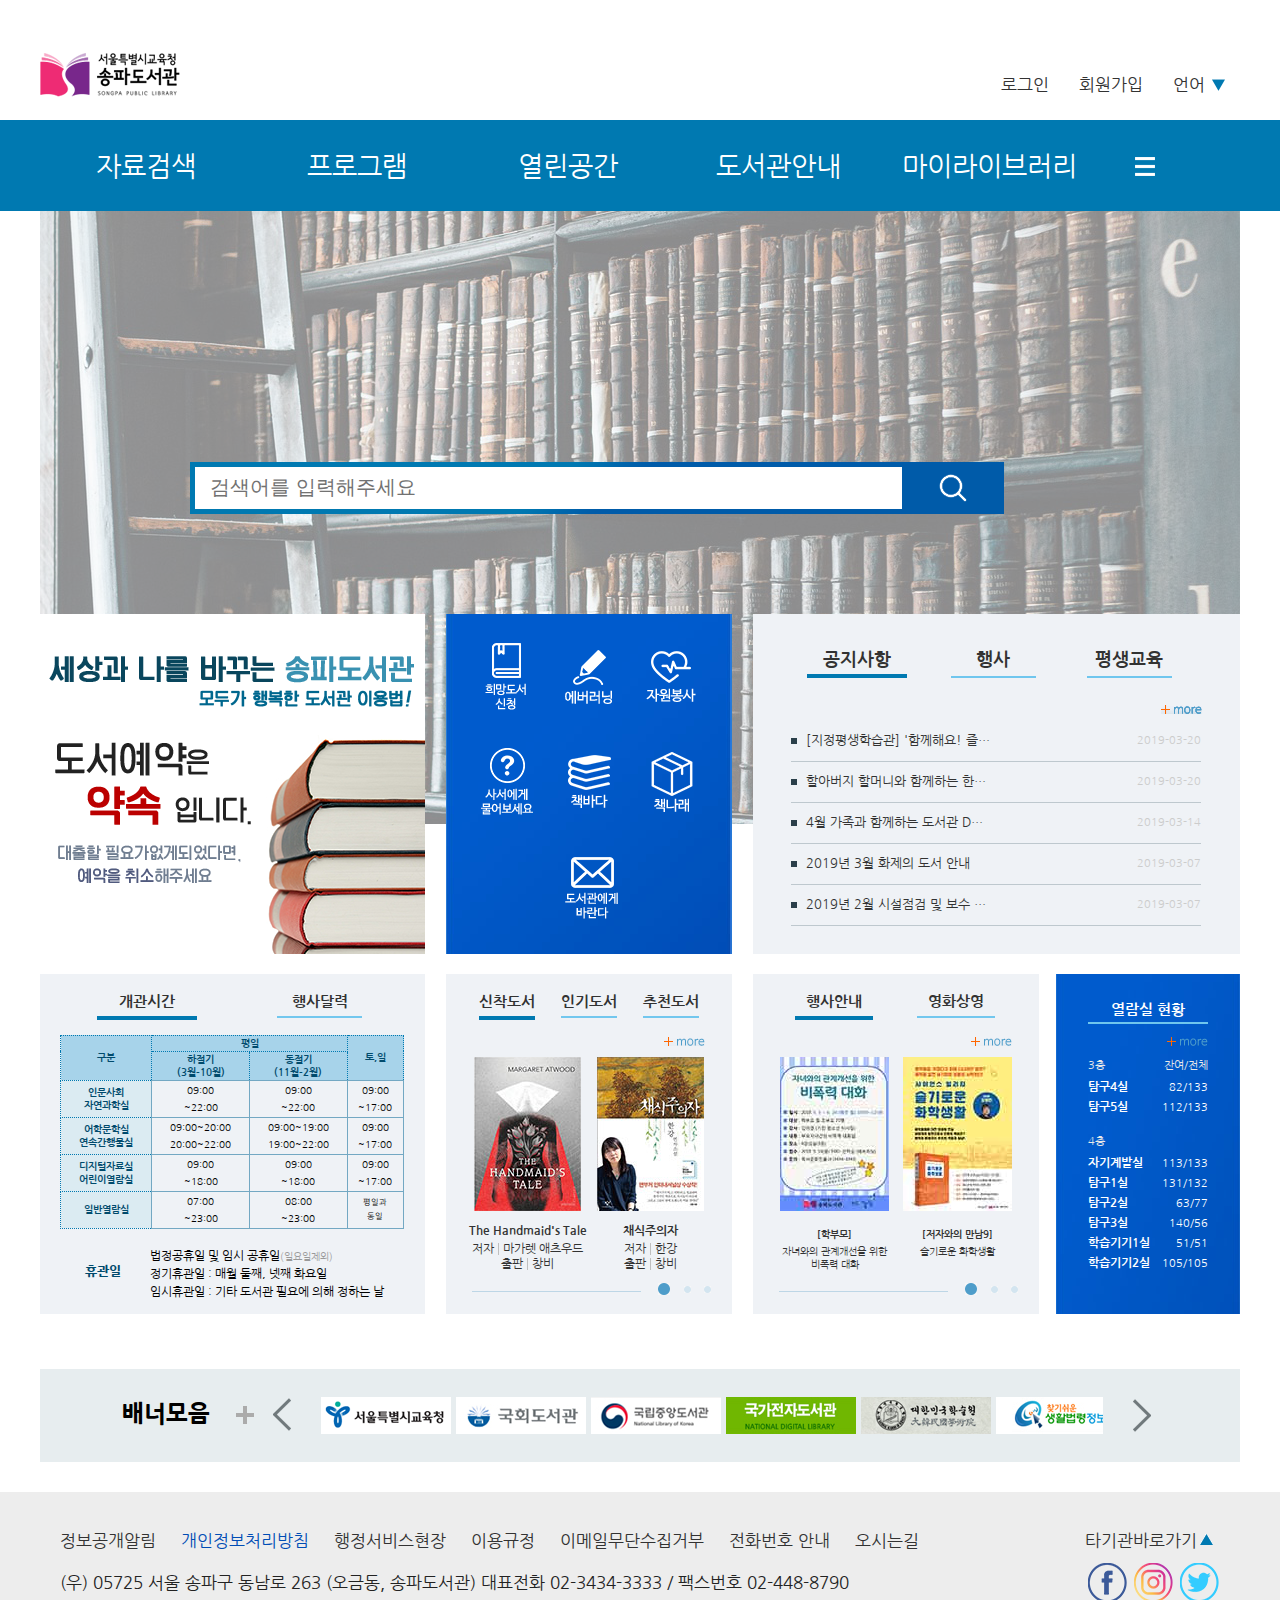
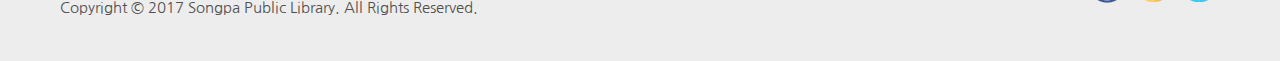
<file: index.html>
<!DOCTYPE html PUBLIC "-//W3C//DTD XHTML 1.0 Transitional//EN" "http://www.w3.org/TR/xhtml1/DTD/xhtml1-transitional.dtd">
<html lang="ko" xml:lang="ko" xmlns="http://www.w3.org/1999/xhtml">

<head>
	<meta http-equiv="Content-Type" content="text/html; charset=utf-8" />
	<meta http-equiv="X-UA-Compatible" content="IE=edge" />
	<title>서울특별시교육청 송파도서관</title>
	<meta name="robots" content="noindex, nofollow" />
	<meta name="keywords" content="" />
	<meta name="description" content="" />
	<meta name="author" content="" />

	<script src="js/jquery-1.11.3.min.js" type="text/javascript"></script>
	<script src="js/javascrip.js" type="text/javascript"></script>

	<link rel="stylesheet" type="text/css" href="style/main.css" />
	<script type="text/javascript">
		$(document).ready(function() {
			$("#ieclose").click(function() {
				$('.ie-up').css('display', 'none');
			});

		})
	</script>
	<script type="text/javascript" src="js/function.js"></script>
</head>

<body>
	<div id="skipMenu">
		<a href="#gnb">주메뉴 바로가기</a>
		<a href="#wrapper">본문 바로가기</a>
	</div>


	<noscript>스크립트가 작동하지 않으면 메뉴가 정상적으로 보이지 않습니다.</noscript>
	<!--[if lte IE 7]>
	<div class="ie-up" style="background:#fff; padding:30px 0px; color:#666; position:fixed; top:0; left:0px; z-index:999999; border-bottom:solid 4px #333; width:100%;">

	<div style="background:url(/portal/open_content/images/2015new/common/icon_bg1.png) left 10px no-repeat; margin:0 auto; width:940px;padding-left:60px; position:relative;">
		<p style="float:left;text-align:left;font-size:17px; line-height:22px;">사용하고 계신 브라우저는 Internet Explore 7 이하입니다.<br />
		<strong style="color:#2b6ec1;">홈페이지는 Internet Explore 8 이상에서 최적화 되어 있습니다.</strong><br />
		 웹 브라우저를 <a href="http://windows.microsoft.com/ko-kr/internet-explorer/download-ie" style="font-size:17px; line-height:26px;">업그레이드</a> 해 보세요.</p>

		<ul style="overflow:hidden;float:left;">
			<li style="float:left;width:90px;text-align:center;">
				<a href="http://www.microsoft.com/korea/ie" style="color:#0e3f7d;"font-size:17px; line-height:16px;">
					<img src="headerimg/icon1.jpg" alt="ie브라우저 아이콘" /><br />
					<span style="font-size:12px; font-weight:bold;display:block; margin-top:3px;">익스플로러 <br /> 받으러 가기</span>
				</a>
			</li>
			<li style="float:left;width:85px;text-align:center; margin-left:3px;">
				<a href="http://www.mozilla.or.kr/ko/firefox/new/" style="color:#7d0e6c;"font-size:17px; line-height:16px;">
					<img src="headerimg/icon2.jpg" alt="파이어폭스 아이콘" /><br />
				 <span style="font-size:12px; font-weight:bold;display:block; margin-top:3px;"> 파이어폭스 <br /> 받으러 가기</span></a>
			</li>
			<li style="float:left;width:85px;text-align:center; margin-left:3px;">
				<a href="https://www.google.com/intl/ko/chrome/browser/" style=" color:#1a67be; font-size:17px; line-height:16px;">
					<img src="headerimg/icon3.jpg" alt="크롬 아이콘" /><br />
					<span style="font-size:12px; font-weight:bold;display:block; margin-top:3px;">크롬 <br /> 받으러 가기</span>
					</a>
			</li>
			<li style="float:left;width:85px;text-align:center; margin-left:3px;">
				<a href="http://www.opera.com/ko/computer/windows" style=" color:#f21817; font-size:17px; line-height:16px;">
					<img src="headerimg/icon4.jpg" alt="오페라 아이콘" /><br />
					<span style="font-size:12px; font-weight:bold;display:block; margin-top:3px;">오페라 <br /> 받으러 가기</span>
					</a>
			</li>
		</ul>
		<a href="#" id="ieclose" style="position:absolute; top:10px; left:960px;">
			<img src="headerimg/close.png" alt="닫기" />
		</a>
		</div>
	</div>
<![endif]-->

	<div id="wrapper">

		<div class="header">
			<div class="logopart">
				<h1><a href="index.html"><img src="headerimg/splib_logo.png" alt="서울특별시 교육청 송파도서관" /></a></h1>
				<ul class="uppermen">
					<li><a href="sub2.html">로그인</a></li>
					<li><a href="#">회원가입</a></li>
					<li class="lang" id="lang">
						<a href="#">언어
							<!--<img src="headerimg/downsee.gif" alt="언어 더보기"/>--></a>
						<ul class="otherlang" id="otherlang">
							<li><a href="#">영어</a></li>
							<li><a href="#">중국어</a></li>
							<li><a href="#">일본어</a></li>
						</ul>
					</li>
				</ul>
			</div>
			<div class="gnblong">
				<div class="gnb">
					<ul class="gnb_contents">
						<!--1차메뉴-->
						<li class="gnbdpth"><a href="#">자료검색</a>
							<div class="gnb1">
								<ul>
									<li><a href="#">자료검색</a></li>
									<li><a href="#">신착자료 검색</a></li>
									<li><a href="#">신착자료 목록</a></li>
									<li><a href="#">주제별 자료 검색</a></li>
									<li><a href="#">연속간행물 목록</a></li>
									<li><a href="#">연속간행물 목차 서비스</a></li>
									<li><a href="#">비도서 목록</a></li>
									<li><a href="#">희망도서 신청</a>
										<ul class="insidegnb">
											<li><a href="#">희망도서 신청안내</a></li>
											<li><a href="#">희망도서 신청</a></li>
										</ul>
									</li>
									<li><a href="#">대출 베스트</a></li>
									<li><a href="#">사서 추천도서</a></li>
									<li><a href="#">책나래 <span>(장애인택배대출)</span></a></li>
									<li><a href="#">이달의 정보</a></li>
								</ul>
							</div>
						</li>
						<li class="gnbdpth"><a href="#">프로그램</a>
							<div class="gnb2">
								<ul>
									<li><a href="#">도서관일정</a>
										<ul class="insidegnb">
											<li><a href="#">도서관 일정</a></li>
											<li><a href="#">도서관 주간</a></li>
											<li><a href="#">독서의 달</a></li>
										</ul>
									</li>
									<li><a href="#">도서관일정</a>
										<ul class="insidegnb">
											<li><a href="#">독서문화 프로그램</a></li>
											<li><a href="#">영화 상영</a></li>
										</ul>
									</li>
									<li><a href="#">평생교육 강좌</a></li>
									<li><a href="#">동아리</a>
										<ul class="insidegnb">
											<li><a href="#">학습동아리</a></li>
											<li><a href="#">독서동아리</a></li>
										</ul>
									</li>
									<li><a href="#">지역문화 정보</a></li>
									<li><a href="#">다솜 갤러리</a></li>
								</ul>
							</div>
						</li>
						<li class="gnbdpth"><a href="#">열린공간</a>
							<div class="gnb3">
								<ul>
									<li><a href="#">공지사항</a></li>
									<li><a href="#">자주하는 질문</a></li>
									<li><a href="#">온라인 참고봉사</a></li>
									<li><a href="sub1.html">도서관에 바란다</a></li>
									<li><a href="#">좌석예약</a>
										<ul class="insidegnb">
											<li><a href="#">디지털 자료실 좌석 예약</a></li>
											<li><a href="#">열람실 좌석 예약 현황</a></li>
										</ul>
									</li>
									<li><a href="#">봉사신청</a>
										<ul class="insidegnb">
											<li><a href="#">어린이실</a></li>
											<li><a href="#">어문학실</a></li>
										</ul>
									</li>
									<li><a href="#">견학신청</a>
										<ul class="insidegnb">
											<li><a href="#">청렴자료실</a></li>
										</ul>
									</li>
									<li><a href="#">청렴자료실</a></li>
								</ul>
							</div>
						</li>
						<li class="gnbdpth"><a href="#">도서관안내</a>
							<div class="gnb4">
								<ul class="gnb4_1">
									<li><a href="#">도서관 현황</a>
										<ul class="insidegnb">
											<li><a href="#">인사말</a></li>
											<li><a href="#">연혁</a></li>
											<li><a href="#">조직 및 담당업무</a></li>
											<li><a href="#">자료현황</a></li>
										</ul>
									</li>
									<li><a href="#">도서관 정책</a>
										<ul class="insidegnb">
											<li><a href="#">전국도서관 협력서비스</a></li>
											<li><a href="#">서울시 교육청 협력서비스</a></li>
											<li><a href="#">송파도서관 특화서비스</a></li>
											<li><a href="#">평생학습 협력기관</a></li>
										</ul>
									</li>
								</ul>
								<ul class="gnb4_2">
									<li><a href="#">이용안내</a>
										<ul class="insidegnb">
											<li><a href="#">이용시간 및 휴관일</a></li>
											<li><a href="#">회원가입 안내</a></li>
											<li><a href="#">시설이용 안내</a></li>
											<li><a href="#">자료이용 안내</a></li>
											<li><a href="#">이용 규정</a></li>
										</ul>
									</li>
									<li><a href="#">교육청 상징</a>
										<ul class="insidegnb">
											<li><a href="#">교육청대표 CI</a></li>
											<li><a href="#">교육청 도서관 LI</a></li>
										</ul>
									</li>
									<li><a href="#">오시는 길</a></li>
								</ul>
							</div>
						</li>
						<li class="gnbdpth"><a href="#">마이라이브러리</a>
							<div class="gnb5">
								<ul>
									<li><a href="#">대출 상세조회</a></li>
									<li><a href="#">대출 조회/연기</a></li>
									<li><a href="#">대출 예약조회</a></li>
								</ul>
							</div>
						</li>
						<li class="menumore"><a href="#"><img src="headerimg/brgr_bar.gif" alt="메뉴 더보기" /></a></li>
					</ul>
				</div>
				<!--gnb e-->
			</div>
		</div>
		<!---head End-->



		<div class="contentwrap">

			<!--검색창 뒷 배경-->
			<div class="searchWrap">
				<form method="post" action="#" name="search" id="searchbar">
					<fieldset>
						<legend>검색창</legend>
						<input type="text" name="searchbox" value="검색어를 입력해주세요" onclick="searchbar()" />
						<input type="image" src="bodyimg/searchbar_08.png" alt="검색실행" onclick="searchBtn()" />
					</fieldset>
				</form>
			</div>
			<!--검색창-->

			<!--        이벤트, 퀵메뉴, 공지사할 -->

			<div class="content">
				<!--전자책-->
				<div class="adWrap03">
					<ul>
						<li><a href="#"><img src="bodyimg/ad_01.png" alt="전자책 대출권수 확대이벤트 실시! 자세한 내용 보러가기" /></a></li>
						<li><a href="#"><img src="bodyimg/ad_02.png" alt="전자책 대출권수 확대이벤트 실시! 자세한 내용 보러가기" /></a></li>
						<li><a href="#"><img src="bodyimg/ad_03.png" alt="전자책 대출권수 확대이벤트 실시! 자세한 내용 보러가기" /></a></li>
					</ul>
				</div>



				<!--퀵메뉴-->

				<div class="quickMenu">
					<ul>
						<li class="quick1"><a href="#">희망도서신청</a></li>
						<li class="quick2"><a href="#">에버러닝</a></li>
						<li class="quick3"><a href="#">자원봉사</a></li>
						<li class="quick4"><a href="#">사서에게 물어보세요</a></li>
						<li class="quick5"><a href="#">책바다</a></li>
						<li class="quick6"><a href="#">책나래</a></li>
						<li class="askLibr"><a href="sub1.html">도서관에게 바란다</a></li>
					</ul>
				</div>


				<!-- 공지사항-->

				<ul class="noticeWrap">
					<li>
						<h3 class="notice on"><a href="#">공지사항</a></h3>
						<ul class="inside noticeon">
							<li><a href="#">[지정평생학습관]
									'함께해요! 즐거운책읽기' 운영 안내</a> <span>2019-03-20</span></li>
							<li><a href="#">할아버지 할머니와
									함께하는 한자공예 안내</a> <span>2019-03-20</span></li>
							<li><a href="#">4월 가족과 함께하는
									도서관 DAY 안내</a> <span>2019-03-14</span></li>
							<li><a href="#">2019년 3월 화제의 도서 안내</a> <span>2019-03-07</span></li>
							<li><a href="#">2019년 2월 시설점검 및 보수 현황</a> <span>2019-03-07</span></li>
						</ul>
						<p><a href="#"><img src="bodyimg/more.png" alt="공지사항 더보기" /></a></p>
					</li>
					<li>
						<h3 class="ntEvent"><a href="#">행사</a></h3>
						<ul class="inside">
							<li><a href="#">하브루타 독서법(심화과정)</a> <span>2019-04-08</span></li>
							<li><a href="#">[목요인문학3]
									'현대 아랍문화 알아보기'</a> <span>2019-04-05</span></li>
							<li><a href="#">[저자와의 만남7]
									'더불어 사는 세상을 위하여'</a> <span>2019-03-27</span></li>
							<li><a href="#">[특강]'이야기 톡! 그림책 톡!' </a> <span>2019-03-27</span></li>
							<li><a href="#">4월 가족과 함께하는 도서관</a> <span>2019-03-07</span></li>
						</ul>
						<p><a href="#"><img src="bodyimg/more.png" alt="행사 더보기" /></a></p>
					</li>
					<li>
						<h3 class="ntEverlrn"><a href="#">평생교육</a></h3>
						<ul class="inside">
							<li><a href="#">(영어동화와 함께) EQ 쑥쑥 그림책 놀이터</a> <span>2019-04-08</span></li>
							<li><a href="#">말랑말랑 한국사</a> <span>2019-04-08</span></li>
							<li><a href="#">사이언스 팝업교실</a> <span>2019-04-08</span></li>
							<li><a href="#">생각이 쑥쑥 어린이 독서논술</a> <span>2019-04-08</span></li>
							<li><a href="#">신문과수다떨기(초등4-6)</a> <span>2019-08-08</span></li>
						</ul>
						<p><a href="#"><img src="bodyimg/more.png" alt="평생교육 더보기" /></a></p>
					</li>
				</ul>
			</div>


			<!--     개관시간,신작도서,행사안내,열람실 현황 -->
			<div class="contents_2">
				<div class="callenderWrap">
					<ul class="calul">
						<li class="opentime">
							<h3 class="on"><a href="#">개관시간</a></h3>
							<div class="cal01 calon">

								<table summary="이용시간안내" class="opentimetable">
									<caption>이용시간 표</caption>
									<colgroup>
										<col width="60px" />
										<col width="50px" />
										<col width="50px" />
										<col width="10px" />
									</colgroup>
									<thead>
										<tr>
											<th rowspan="2" scope="col">구분</th>
											<th colspan="2" scope="col">평일</th>
											<th rowspan="2" scope="col">토,일</th>
										</tr>
										<tr>

											<th scope="col">하절기<br />(3월-10월)</th>
											<th scope="col">동절기<br />(11월-2월)</th>

										</tr>
									</thead>
									<tbody>
										<tr>
											<th class="subtitle">인문사회<br />자연과학실</th>
											<td>09:00<br />~22:00</td>
											<td>09:00<br />~22:00</td>
											<td>09:00<br />~17:00</td>
										</tr>
										<tr>
											<th class="subtitle">어학문학실<br />연속간행물실</th>
											<td>09:00~20:00<br />20:00~22:00</td>
											<td>09:00~19:00<br />19:00~22:00</td>
											<td>09:00<br />~17:00</td>
										</tr>
										<tr>
											<th class="subtitle">디지털자료실<br />어린이열람실</th>
											<td>09:00<br />~18:00</td>
											<td>09:00<br />~18:00</td>
											<td>09:00<br />~17:00</td>
										</tr>
										<tr>
											<th class="subtitle">일반열람실</th>
											<td>07:00<br />~23:00</td>
											<td>08:00<br />~23:00</td>
											<td><span class="samedate">평일과<br />동일</span></td>
										</tr>
									</tbody>
								</table>

								<dl class="timedetail">
									<dt class="restday">휴관일</dt>
									<dd>법정공휴일 및 임시 공휴일<span>(일요일제외)</span></dd>
									<dd>정기휴관일 : 매월 둘째, 넷째 화요일 </dd>
									<dd>임시휴관일 : 기타 도서관 필요에 의해 정하는 날 </dd>
								</dl>

							</div>
						</li>

						<li class="calendar">
							<h3><a href="#">행사달력</a></h3>
							<div class="cal02">

								<div class="month">
									<ul>
										<li><a href="#"><img src="bodyimg/cal_prv_nxt_btn_08.png" alt="" /></a></li>
										<li class="cal_month">2019년 <strong class="march">3월</strong></li>
										<li><a href="#"><img src="bodyimg/cal_nxt_prv_btn_10.png" alt="" /></a></li>
									</ul>
								</div>

								<table summary="행사달력">
									<caption>행사달력</caption>
									<colgroup>
										<col width="14%" />
										<col width="14%" />
										<col width="14%" />
										<col width="14%" />
										<col width="14%" />
										<col width="14%" />
										<col width="14%" />
									</colgroup>
									<thead>
										<tr>
											<th scope="col"><span class="sun">일</span></th>
											<th scope="col">월</th>
											<th scope="col">화</th>
											<th scope="col">수</th>
											<th scope="col">목</th>
											<th scope="col">금</th>
											<th scope="col"><span class="sat">토</span></th>
										</tr>
									</thead>
									<tbody>
										<tr>
											<td><span class="not">24</span></td>
											<td><span class="not">25</span></td>
											<td><span class="not">26</span></td>
											<td><span class="not">27</span></td>
											<td><span class="not">28</span></td>
											<td>1</td>
											<td>2</td>
										</tr>
										<tr>
											<td>3</td>
											<td>4</td>
											<td>5</td>
											<td>6</td>
											<td>7</td>
											<td>8</td>
											<td>9</td>
										</tr>
										<tr>
											<td>10</td>
											<td>11</td>
											<td>12</td>
											<td>13</td>
											<td>14</td>
											<td>15</td>
											<td>16</td>
										</tr>
										<tr>
											<td>17</td>
											<td>18</td>
											<td>19</td>
											<td>20</td>
											<td>21</td>
											<td>22</td>
											<td>23</td>
										</tr>
										<tr>
											<td>24</td>
											<td>25</td>
											<td>26</td>
											<td>27</td>
											<td>28</td>
											<td>29</td>
											<td>30</td>
										</tr>
										<tr>
											<td>31</td>
											<td><span class="not">1</span></td>
											<td><span class="not">2</span></td>
											<td><span class="not">3</span></td>
											<td><span class="not">4</span></td>
											<td><span class="not">5</span></td>
											<td><span class="not">6</span></td>
										</tr>
									</tbody>
								</table>

								<ul class="calanni">
									<li class="today">오늘</li>
									<li class="restdate">휴관일</li>
									<li class="annidate">행사일 </li>
								</ul>
							</div>
						</li>
						<!--행사달력-->
					</ul>
				</div>




				<div class="newbkWrap">
					<ul class="newbkWrapin">
						<li class="perpg">
							<h3 class="headline on"><a href="#">신착도서</a></h3>

							<div class="bkpagewrap pgshow">
								<div class="bkpagewrap2">
									<ul class="bkpage">
										<!--도서 한페이지-->
										<li><a href="#">
												<img src="bodyimg/newbook_01.jpg" alt="The Handmaid's Tale" />
												<strong>The Handmaid's Tale </strong>
												<span><span class="bgline">저자</span>마가렛 애츠우드</span><br />
												<span><span class="bgline">출판</span>창비</span>
											</a></li>
										<li><a href="#">
												<img src="bodyimg/newbook_02.jpg" alt="채식주의자" />
												<strong>채식주의자 </strong>
												<span><span class="bgline">저자</span>한강</span><br />
												<span><span class="bgline">출판</span>창비</span>
											</a></li>
										<li><a href="#">
												<img src="bodyimg/newbook_03.jpg" alt="어른이 된 영재들" />
												<strong>어른이 된 영재들</strong>
												<span><span class="bgline">저자</span>잔 시오파생</span><br />
												<span><span class="bgline">출판</span>와이겔리</span>
											</a></li>
										<li><a href="#">
												<img src="bodyimg/newbook_05.jpg" alt="황현산의 사소한 부탁" />
												<strong>황현산의 사소한 부탁</strong>
												<span><span class="bgline">저자</span>황현산</span><br />
												<span><span class="bgline">출판</span>난다</span>
											</a></li>
										<li><a href="#">
												<img src="bodyimg/newbook_06.jpg" alt="언어의 온도" />
												<strong>언어의 온도</strong>
												<span><span class="bgline">저자</span>이기주</span><br />
												<span><span class="bgline">출판</span>말글터</span>
											</a></li>
										<li><a href="#">
												<img src="bodyimg/newbook_07.jpg" alt="나미야 잡화점의 기적" />
												<strong>나미야 잡화점의 기적 </strong>
												<span><span class="bgline">저자</span>히가시노 게이고</span><br />
												<span><span class="bgline">출판</span>현대문학</span>
											</a></li>
									</ul>
								</div>
								<!--도서 한페이지끝-->
								<p class="moreinfo"><a href="#"><img src="bodyimg/more.png" alt="신착도서 더보기" /></a></p>
								<!--더보기버튼-->
								<span class="line"></span>
								<div class="txtbtn">
									<ul>
										<li class="presson"><a href="#"><span>1</span></a></li>
										<li class="press"><a href="#"><span>2</span></a></li>
										<li class="press"><a href="#"><span>3</span></a></li>
									</ul>
								</div>
							</div>
						</li>

						<li class="perpg">
							<h3 class="headline"><a href="#">인기도서</a></h3>

							<div class="bkpagewrap">
								<div class="bkpagewrap2">
									<ul class="bkpage">
										<!--도서 한페이지-->
										<li><a href="#">
												<img src="bodyimg/newbook_08.jpg" alt="인생우화" />
												<strong>인생우화 </strong>
												<span><span class="bgline">저자</span>류시화</span><br />
												<span><span class="bgline">출판</span>연금술사</span>
											</a></li>
										<li><a href="#">
												<img src="bodyimg/newbook_09.jpg" alt="좀도둑가족" />
												<strong>좀도둑가족 </strong>
												<span><span class="bgline">저자</span>고레에다히로카즈</span><br />
												<span><span class="bgline">출판</span>비채</span>
											</a></li>
										<li><a href="#">
												<img src="bodyimg/newbook_10.jpg" alt="언젠가, 아마도" />
												<strong>언젠가, 아마도 </strong>
												<span><span class="bgline">저자</span>김연수 </span><br />
												<span><span class="bgline">출판</span>컬처그라퍼</span>
											</a></li>
										<li><a href="#">
												<img src="bodyimg/newbook_11.jpg" alt="총, 균, 쇠" />
												<strong>총, 균, 쇠 </strong>
												<span><span class="bgline">저자</span>재레드 다이아몬드</span><br />
												<span><span class="bgline">출판</span>문학사상 </span>
											</a></li>
										<li><a href="#">
												<img src="bodyimg/newbook_12.jpg" alt="소년이로 " />
												<strong>소년이로 </strong>
												<span><span class="bgline">저자</span>편혜영</span><br />
												<span><span class="bgline">출판</span>문학과지성사</span>
											</a></li>
										<li><a href="#">
												<img src="bodyimg/newbook_13.jpg" alt="남방큰돌고래 " />
												<strong>남방큰돌고래 </strong>
												<span><span class="bgline">저자</span>안도현 </span><br />
												<span><span class="bgline">출판</span>휴먼앤북스</span>
											</a></li>
									</ul>
								</div>
								<!--도서 한페이지끝-->
								<p class="moreinfo"><a href="#"><img src="bodyimg/more.png" alt="인기도서 더보기" /></a></p>
								<!--더보기버튼-->
								<span class="line"></span>
								<div class="txtbtn">
									<ul>
										<li class="presson"><a href="#">1</a></li>
										<li class="press"><a href="#">2</a></li>
										<li class="press"><a href="#">3</a></li>
									</ul>
								</div>
							</div>
						</li>

						<li class="perpg">
							<h3 class="headline"><a href="#">추천도서</a></h3>

							<div class="bkpagewrap">
								<div class="bkpagewrap2">
									<ul class="bkpage">
										<!--도서 한페이지-->
										<li><a href="#">
												<img src="bodyimg/newbook_14.jpg" alt="오래전 멀리 사라져버린 " />
												<strong>오래전 멀리 사라져버린 </strong>
												<span><span class="bgline">저자</span>루 버니</span><br />
												<span><span class="bgline">출판</span>네버모어</span>
											</a></li>
										<li><a href="#">
												<img src="bodyimg/newbook_20.jpg" alt="이 잔을 들겠느냐" />
												<strong>이 잔을 들겠느냐 </strong>
												<span><span class="bgline">저자</span>헨리 나우웬</span><br />
												<span><span class="bgline">출판</span>바오로딸</span>
											</a></li>
										<li><a href="#">
												<img src="bodyimg/newbook_16.jpg" alt="오디세이 세미나" />
												<strong>오디세이 세미나 </strong>
												<span><span class="bgline">저자</span>대니얼 멘델슨</span><br />
												<span><span class="bgline">출판</span>바다출판사</span>
											</a></li>
										<li><a href="#">
												<img src="bodyimg/newbook_17.jpg" alt="어느 날 내가 죽었습니다" />
												<strong>어느 날 내가 죽었습니다</strong>
												<span><span class="bgline">저자</span>이경혜</span><br />
												<span><span class="bgline">출판</span>바람의아이들</span>
											</a></li>
										<li><a href="#">
												<img src="bodyimg/newbook_18.jpg" alt="사랑에 빠질 때 나누는 말들" />
												<strong>사랑에 빠질 때 나누는 말들</strong>
												<span><span class="bgline">저자</span>탁경은</span><br />
												<span><span class="bgline">출판</span>사계절</span>
											</a></li>
										<li><a href="#">
												<img src="bodyimg/newbook_19.jpg" alt="나는 해외 투자로 글로벌 부동산 부자가 되었다" />
												<strong>나는 해외 투자로 글로벌 부동산 부자가 되었다 </strong>
												<span><span class="bgline">저자</span>방미 </span><br />
												<span><span class="bgline">출판</span>중앙북스</span>
											</a></li>
									</ul>
								</div>
								<!--도서 한페이지끝-->
								<p class="moreinfo"><a href="#"><img src="bodyimg/more.png" alt="추천도서 더보기" /></a></p>
								<!--더보기버튼-->
								<span class="line"></span>
								<div class="txtbtn">
									<ul>
										<li class="presson"><a href="#">1</a></li>
										<li class="press"><a href="#">2</a></li>
										<li class="press"><a href="#">3</a></li>
									</ul>
								</div>
							</div>

						</li>
					</ul>

				</div>

				<div class="EventWrap">
					<ul class="evntWrapin">
						<li class="perpage2">
							<h3 class="on"><a href="#">행사안내</a></h3>
							<div class="evntpgbox eventon">
								<div class="evntpgbox2">
									<ul class="Eventpor">
										<!--행사 한페이지-->
										<li><a href="#">
												<img src="bodyimg/eventCover_01.jpg" alt="자녀와의 관계개선을 위한 비폭력 대화" />
												<strong>[학부모]</strong>
												<span class="byInfo01">자녀와의 관계개선을 위한<br />비폭력 대화</span>
											</a></li>
										<li><a href="#">
												<img src="bodyimg/eventCover_02.jpg" alt="슬기로운 화학생활" />
												<strong>[저자와의 만남9]</strong>
												<span class="byInfo01">슬기로운 화학생활</span>
											</a></li>
										<li><a href="#">
												<img src="bodyimg/eventCover_03.jpg" alt="5월 북스타트 책날개(초등신입생) 운영 안내" />
												<strong>5월 북스타트</strong>
												<span class="byInfo01">책날개(초등신입생)<br /> 운영 안내</span>
											</a></li>
										<li><a href="#">
												<img src="bodyimg/eventCover_04.jpg" alt="도란도란 이야기나라" />
												<strong>[어린이실]</strong>
												<span class="byInfo01">도란도란 이야기나라</span>
											</a></li>
										<li><a href="#">
												<img src="bodyimg/eventCover_06.jpg" alt="소프트웨어에 물들다 " />
												<strong>[초청강의]</strong>
												<span class="byInfo01">소프트웨어에 물들다 </span>
											</a></li>
										<li><a href="#">
												<img src="bodyimg/eventCover_07.jpg" alt="고전의 뜰을 거닐다:국가와 유토피아" />
												<strong>[도서과대학]</strong>
												<span class="byInfo01">고전의 뜰을 거닐다:<br />국가와 유토피아</span>
											</a></li>
									</ul>
								</div>

								<p class="moreinfo2"><a href="#"><img src="bodyimg/more.png" alt="행사안내 더보기" /></a></p>
								<!--더보기버튼-->

								<span class="line"></span>
								<div class="evtbtn">
									<ul>
										<li class="presson"><a href="#">1</a></li>
										<li class="press"><a href="#">2</a></li>
										<li class="press"><a href="#">3</a></li>
									</ul>
								</div>
							</div>
							<!--행사 한페이지 끝-->
						</li>


						<li class="perpage2">
							<h3><a href="#">영화상영</a></h3>
							<div class="evntpgbox">
								<div class="evntpgbox2">
									<ul class="Eventpor">
										<!--행사 한페이지-->
										<li><a href="#">
												<img src="bodyimg/eventCover_08.jpg" alt="인권이 꽃피는 행복한 시민사회 만들기" />
												<strong>[초청강의]</strong>
												<span class="byInfo01">인권이 꽃피는 행복한 시민사회 만들기</span>
											</a></li>
										<li><a href="#">
												<img src="bodyimg/eventCover_09.jpg" alt="기억되는 역사, 기억해야 하는 역사" />
												<strong>[도서관대학]</strong>
												<span class="byInfo01">초기억되는 역사, 기억해야 하는 역사</span>
											</a></li>
										<li><a href="#">
												<img src="bodyimg/eventCover_10.jpg" alt="수학으로 내마음 이해하기" />
												<strong>[길 위의 인문학]</strong>
												<span class="byInfo01">우리는 왜 불안한가? </span>
											</a></li>
										<li><a href="#">
												<img src="bodyimg/eventCover_11.jpg" alt="지구의 고단한 경제생활, 그 뿌리를 파헤치다" />
												<strong>[저자와의 만남5]</strong>
												<span class="byInfo01">지구의 고단한 경제생활,<br />그 뿌리를 파헤치다 </span>
											</a></li>
										<li><a href="#">
												<img src="bodyimg/eventCover_12.jpg" alt="현대아랍문화 알아보기" />
												<strong>[목요인문학3]</strong>
												<span class="byInfo01">현대아랍문화 알아보기</span>
											</a></li>
										<li><a href="#">
												<img src="bodyimg/eventCover_13.jpg" alt="더불어사는세상을 위하여" />
												<strong>[저자와의 만남7]</strong>
												<span class="byInfo01">더불어사는세상을 위하여</span>
											</a></li>
									</ul>
									<!--행사 한페이지 끝-->
								</div>
								<p class="moreinfo2"><a href="#"><img src="bodyimg/more.png" alt="영화상영 더보기" /></a></p>
								<!--더보기버튼-->

								<span class="line"></span>
								<div class="evtbtn">
									<ul>
										<li class="presson"><a href="#">1</a></li>
										<li class="press"><a href="#">2</a></li>
										<li class="press"><a href="#">3</a></li>
									</ul>
								</div>
							</div>

						</li>

					</ul>

				</div>



				<div class="placeWrap">
					<div class="placeWrapWrap">
						<h3>열람실 현황</h3>
						<dl>
							<dt>3층<span class="rest_all">잔여/전체</span></dt>
							<dd> <strong>탐구4실</strong><span class="restNum">82/133</span> </dd>
							<dd> <strong>탐구5실</strong><span class="restNum">112/133</span> </dd>
						</dl>
						<dl class="floor_4">
							<dt>4층</dt>
							<dd> <strong>자기계발실</strong><span class="restNum">113/133</span> </dd>
							<dd> <strong>탐구1실</strong><span class="restNum">131/132</span> </dd>
							<dd> <strong>탐구2실</strong><span class="restNum">63/77</span> </dd>
							<dd> <strong>탐구3실</strong><span class="restNum">140/56</span> </dd>
							<dd> <strong>학습기기1실</strong><span class="restNum">51/51</span> </dd>
							<dd> <strong>학습기기2실</strong><span class="restNum">105/105</span> </dd>
						</dl>

						<p class="moreInfo"><a href="#"><img src="bodyimg/more.png" alt="열람실 정보 더보기" /></a></p>
					</div>
				</div>
			</div>

			<!--   배너     -->

			<div class="bannerWrap">
				<div class="bannertotal">
					<p class="banner_gthr">배너모음</p>
					<a href="#" class="morebanner"><img src="footerimg/banner_more.png" alt="배너 정보 더보기" /></a>

					<a href="#" class="lftbanner"><img src="footerimg/banner_lft.png" alt="배너 왼쪽보기" /></a>

					<div class="bannerbox">
						<ul class="otherban">
							<li><a href="#"><img src="footerimg/banner_01.png" alt=" 서울특별시 교육청" /></a></li>
							<li><a href="#"><img src="footerimg/banner_02.png" alt="국회도서관" /></a></li>
							<li><a href="#"><img src="footerimg/banner_03.png" alt="국립중앙도서관" /></a></li>
							<li><a href="#"><img src="footerimg/banner_04.png" alt="국가전자도서관" /></a></li>
							<li><a href="#"><img src="footerimg/banner_5.png" alt="대한민국학술원" /></a></li>
							<li><a href="#"><img src="footerimg/banner_08.png" alt="찾기쉬운 생활법령정보" /></a></li>
							<li><a href="#"><img src="footerimg/banner_11.png" alt="ONE-STOP 사설지원시스템" /></a></li>
							<li><a href="#"><img src="footerimg/banner_13.png" alt="사진공모전" /></a></li>
							<li><a href="#"><img src="footerimg/banner_16.png" alt="소극행정신고센터" /></a></li>
							<li><a href="#"><img src="footerimg/banner_18.png" alt="공익신고" /></a></li>
							<li><a href="#"><img src="footerimg/banner_19.png" alt="사서에게 물어보세요" /></a></li>
							<li><a href="#"><img src="footerimg/banner_20.png" alt="국민원익위원회" /></a></li>
							<li><a href="#"><img src="footerimg/banner_21.png" alt="안전신문고" /></a></li>
							<li><a href="#"><img src="footerimg/banner_22.png" alt="교육정책네트워크 정보센터" /></a></li>
							<li><a href="#"><img src="footerimg/banner_23.png" alt="책나래" /></a></li>
							<li><a href="#"><img src="footerimg/banner_24.png" alt="국방헬프콜 1303" /></a></li>
							<li><a href="#"><img src="footerimg/banner_25.png" alt="책바다" /></a></li>
						</ul>
					</div>
					<a href="#" class="rghtbanner"><img src="footerimg/banner_rght.png" alt="배너 오른쪽보기" /></a>

				</div>

			</div>
			<!--배너모음-->


		</div>


		<div id="footlong">
			<div class="footerWrap">
				<ul class="bottomSrc">
					<li><a href="#">정보공개알림</a></li>
					<li><a href="#"><span class="personal">개인정보처리방침</span></a></li>
					<li><a href="#">행정서비스현장</a></li>
					<li><a href="#">이용규정</a></li>
					<li><a href="#">이메일무단수집거부</a></li>
					<li><a href="#">전화번호 안내</a></li>
					<li><a href="#">오시는길</a></li>
				</ul>
				<address>(우) 05725 서울 송파구 동남로 263 (오금동, 송파도서관) 대표전화 02-3434-3333 / 팩스번호 02-448-8790</address>
				<p class="copy">Copyright © 2017 Songpa Public Library. All Rights Reserved.</p>

				<div class="otherInstitutes">
					<div class="otherinstA"><a href="#">타기관바로가기</a></div>
					<div class="otherInstitutesUl">
						<ul>
							<li><a href="http://lib.sen.go.kr/lib/index.do?getContextPath=" target="_blank">통합도서관</a></li>
							<li><a href="http://e-lib.sen.go.kr/index.php" target="_blank">전자도서관</a></li>
							<li><a href="http://lib.sen.go.kr/books/index.do" target="_blank">사서추천도서포털</a></li>
							<li><a href="http://everlearning.sen.go.kr/" target="_blank">평생학습포털<span>(에버러닝)</span></a></li>
							<li><a href="http://gnlib.sen.go.kr/" target="_blank">강남도서관</a></li>
							<li><a href="http://gdlib.sen.go.kr/gdlib/index.do?getContextPath=" target="_blank">강동도서관</a></li>
						</ul>
					</div>
				</div>
				<ul class="sns">
					<li><a href="#" class="facebook"><img src="footerimg/sns_03.png" alt="송파도서관 페이스북 바로가기" /></a></li>
					<li><a href="#" class="insta"><img src="footerimg/sns_05.png" alt="송파도서관 페이스북 바로가기" /></a></li>
					<li><a href="#" class="tiwt"><img src="footerimg/sns_07.png" alt="송파도서관 페이스북 바로가기" /></a></li>
				</ul>
			</div>
			<!--하단정보-->
		</div>
		<!--footer End-->
	</div>
	<!-- wrapper End-->
</body></html>
</file>
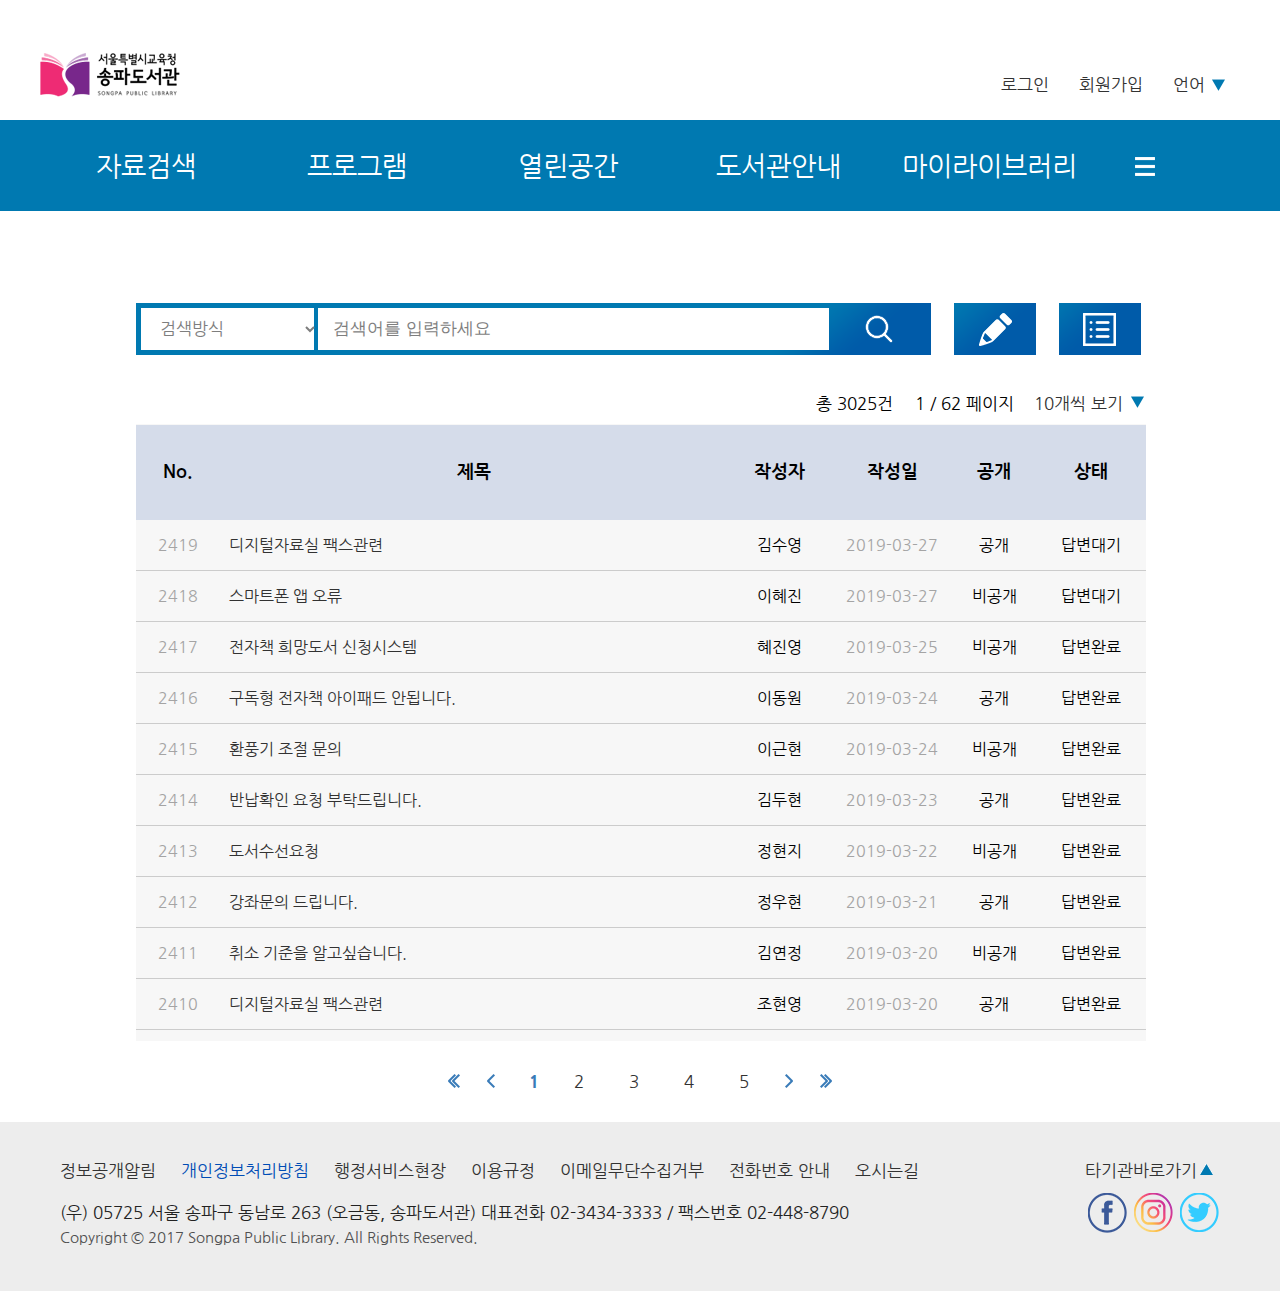
<file: sub1.html>
<!DOCTYPE html PUBLIC "-//W3C//DTD XHTML 1.0 Transitional//EN" "http://www.w3.org/TR/xhtml1/DTD/xhtml1-transitional.dtd">
    <html lang="ko" xml:lang="ko" xmlns="http://www.w3.org/1999/xhtml">
    <head>
	<meta http-equiv="Content-Type" content="text/html; charset=utf-8" />
	<meta http-equiv="X-UA-Compatible" content="IE=edge" />
	<title></title>
	<meta name="robots" content="noindex, nofollow" />
	<meta name="keywords" content="" />
	<meta name="description" content="" />
	<meta name="author" content="" />
	<link rel="stylesheet" type="text/css" href="style/sub1.css" />
	<script src="js/jquery-1.11.3.min.js" type="text/javascript"></script>
	<script src="js/jquery-1.12.4.min.js" type="text/javascript"></script>
	<script src="js/javascrip.js" type="text/javascript"></script>
	<script type="text/javascript" src="js/function.js"></script>
</head>

<body>
	<div id="skipMenu">
		<a href="#gnb">주메뉴 바로가기</a>
		<a href="#wrapper">글 테이블 바로가기</a>
	</div>



	<div id="wrapper">

		<div class="header">
			<div class="logopart">
				<h1><a href="index.html"><img src="headerimg/splib_logo.png" alt="서울특별시 교육청 송파도서관" /></a></h1>
				<ul class="uppermen">
					<li><a href="sub2.html">로그인</a></li>
					<li><a href="#">회원가입</a></li>
					<li class="lang" id="lang">
						<a href="#">언어
							<!--<img src="headerimg/downsee.gif" alt="언어 더보기"/>--></a>
						<ul class="otherlang" id="otherlang">
							<li><a href="#">영어</a></li>
							<li><a href="#">중국어</a></li>
							<li><a href="#">일본어</a></li>
						</ul>
					</li>
				</ul>
			</div>
			<div class="gnblong">
				<div class="gnb">
					<ul class="gnb_contents">
						<!--1차메뉴-->
						<li class="gnbdpth"><a href="#">자료검색</a>
							<div class="gnb1">
								<ul>
									<li><a href="#">자료검색</a></li>
									<li><a href="#">신착자료 검색</a></li>
									<li><a href="#">신착자료 목록</a></li>
									<li><a href="#">주제별 자료 검색</a></li>
									<li><a href="#">연속간행물 목록</a></li>
									<li><a href="#">연속간행물 목차 서비스</a></li>
									<li><a href="#">비도서 목록</a></li>
									<li><a href="#">희망도서 신청</a>
										<ul class="insidegnb">
											<li><a href="#">희망도서 신청안내</a></li>
											<li><a href="#">희망도서 신청</a></li>
										</ul>
									</li>
									<li><a href="#">대출 베스트</a></li>
									<li><a href="#">사서 추천도서</a></li>
									<li><a href="#">책나래 <span>(장애인택배대출)</span></a></li>
									<li><a href="#">이달의 정보</a></li>
								</ul>
							</div>
						</li>
						<li class="gnbdpth"><a href="#">프로그램</a>
							<div class="gnb2">
								<ul>
									<li><a href="#">도서관일정</a>
										<ul class="insidegnb">
											<li><a href="#">도서관 일정</a></li>
											<li><a href="#">도서관 주간</a></li>
											<li><a href="#">독서의 달</a></li>
										</ul>
									</li>
									<li><a href="#">도서관일정</a>
										<ul class="insidegnb">
											<li><a href="#">독서문화 프로그램</a></li>
											<li><a href="#">영화 상영</a></li>
										</ul>
									</li>
									<li><a href="#">평생교육 강좌</a></li>
									<li><a href="#">동아리</a>
										<ul class="insidegnb">
											<li><a href="#">학습동아리</a></li>
											<li><a href="#">독서동아리</a></li>
										</ul>
									</li>
									<li><a href="#">지역문화 정보</a></li>
									<li><a href="#">다솜 갤러리</a></li>
								</ul>
							</div>
						</li>
						<li class="gnbdpth"><a href="#">열린공간</a>
							<div class="gnb3">
								<ul>
									<li><a href="#">공지사항</a></li>
									<li><a href="#">자주하는 질문</a></li>
									<li><a href="#">온라인 참고봉사</a></li>
									<li><a href="sub1.html">도서관에 바란다</a></li>
									<li><a href="#">좌석예약</a>
										<ul class="insidegnb">
											<li><a href="#">디지털 자료실 좌석 예약</a></li>
											<li><a href="#">열람실 좌석 예약 현황</a></li>
										</ul>
									</li>
									<li><a href="#">봉사신청</a>
										<ul class="insidegnb">
											<li><a href="#">어린이실</a></li>
											<li><a href="#">어문학실</a></li>
										</ul>
									</li>
									<li><a href="#">견학신청</a>
										<ul class="insidegnb">
											<li><a href="#">청렴자료실</a></li>
										</ul>
									</li>
									<li><a href="#">청렴자료실</a></li>
								</ul>
							</div>
						</li>
						<li class="gnbdpth"><a href="#">도서관안내</a>
							<div class="gnb4">
								<ul class="gnb4_1">
									<li><a href="#">도서관 현황</a>
										<ul class="insidegnb">
											<li><a href="#">인사말</a></li>
											<li><a href="#">연혁</a></li>
											<li><a href="#">조직 및 담당업무</a></li>
											<li><a href="#">자료현황</a></li>
										</ul>
									</li>
									<li><a href="#">도서관 정책</a>
										<ul class="insidegnb">
											<li><a href="#">전국도서관 협력서비스</a></li>
											<li><a href="#">서울시 교육청 협력서비스</a></li>
											<li><a href="#">송파도서관 특화서비스</a></li>
											<li><a href="#">평생학습 협력기관</a></li>
										</ul>
									</li>
								</ul>
								<ul class="gnb4_2">
									<li><a href="#">이용안내</a>
										<ul class="insidegnb">
											<li><a href="#">이용시간 및 휴관일</a></li>
											<li><a href="#">회원가입 안내</a></li>
											<li><a href="#">시설이용 안내</a></li>
											<li><a href="#">자료이용 안내</a></li>
											<li><a href="#">이용 규정</a></li>
										</ul>
									</li>
									<li><a href="#">교육청 상징</a>
										<ul class="insidegnb">
											<li><a href="#">교육청대표 CI</a></li>
											<li><a href="#">교육청 도서관 LI</a></li>
										</ul>
									</li>
									<li><a href="#">오시는 길</a></li>
								</ul>
							</div>
						</li>
						<li class="gnbdpth"><a href="#">마이라이브러리</a>
							<div class="gnb5">
								<ul>
									<li><a href="#">대출 상세조회</a></li>
									<li><a href="#">대출 조회/연기</a></li>
									<li><a href="#">대출 예약조회</a></li>
								</ul>
							</div>
						</li>
						<li class="menumore"><a href="#"><img src="headerimg/brgr_bar.gif" alt="메뉴 더보기" /></a></li>
					</ul>
				</div>
				<!--gnb e-->
			</div>

		</div>
		<!---head End-->


		<div class="wrapperinside">
			<div class="searchbarWrap">

				<form method="post" action="#" name="factorfrm" class="factorfrm">
					<fieldset>
						<legend>찾고자하는 글을 검색할 수 있습니다.</legend>
						<select class="waytosearch">
							<option value="">검색방식</option>
							<option value="">제목</option>
							<option value="">작성자</option>
						</select>
						<input type="text" class="searchbox" name="searchbox" value="검색어를 입력하세요" />
						<input type="image" class="searchbtn" src="sub_bodyimg/searchbarwrap_06.png" name="searchbtn" alt="검색창" />
					</fieldset>
				</form>

				<a href="#" class="write"><img src="sub_bodyimg/searchbarwrap_08.png" alt="글작성" /></a>
				<a href="#" class="list"><img src="sub_bodyimg/searchbarwrap_10.png" alt="목록보기" /></a>
			</div>

			<div class="all">
				<p class="totallist"> 총 3025건 </p>
				<p class="nowpage"><span>1 </span> / 62 페이지 </p>
				<div class="howmany">
					<a href="#">10개씩 보기</a>
					<ul class="off">
						<li><a href="sub1.html">10개씩 보기</a></li>
						<li><a href="sub1_20.html">20개씩 보기</a></li>
						<li><a href="sub1_30.html">30개씩 보기</a></li>
					</ul>

				</div>


			</div>

			<div class="tablebox">
				<table summary="게시글확인">
					<caption class="skip"> 게시글보기 </caption>
					<colgroup>
						<col width="83px" />
						<col width="509px" />
						<col width="103px" />
						<col width="122px" />
						<col width="82px" />
						<col width="111px" />

					</colgroup>
					<!---나중에 수정!!-->

					<thead>
						<tr>
							<th scope="col">No.</th>
							<th scope="col">제목</th>
							<th scope="col">작성자</th>
							<th scope="col">작성일</th>
							<th scope="col">공개</th>
							<th scope="col">상태</th>
						</tr>
					</thead>

					<tbody>
						<tr>
							<td class="num">2419</td>
							<td class="titleleft"><a href="#">디지털자료실 팩스관련</a></td>
							<td>김수영</td>
							<td class="num">2019-03-27</td>
							<td>공개</td>
							<td>답변대기</td>
						</tr>
						<tr>
							<td class="num">2418</td>
							<td class="titleleft"><a href="#">스마트폰 앱 오류</a></td>
							<td>이혜진</td>
							<td class="num">2019-03-27</td>
							<td>비공개</td>
							<td>답변대기</td>
						</tr>
						<tr>
							<td class="num">2417</td>
							<td class="titleleft"><a href="#">전자책 희망도서 신청시스템</a></td>
							<td>혜진영</td>
							<td class="num">2019-03-25</td>
							<td>비공개</td>
							<td>답변완료</td>
						</tr>
						<tr>
							<td class="num">2416</td>
							<td class="titleleft"><a href="#">구독형 전자책 아이패드 안됩니다.</a></td>
							<td>이동원</td>
							<td class="num">2019-03-24</td>
							<td>공개</td>
							<td>답변완료</td>
						</tr>
						<tr>
							<td class="num">2415</td>
							<td class="titleleft"><a href="#">환풍기 조절 문의</a></td>
							<td>이근현</td>
							<td class="num">2019-03-24</td>
							<td>비공개</td>
							<td>답변완료</td>
						</tr>
						<tr>
							<td class="num">2414</td>
							<td class="titleleft"><a href="#">반납확인 요청 부탁드립니다.</a></td>
							<td>김두현</td>
							<td class="num">2019-03-23</td>
							<td>공개</td>
							<td>답변완료</td>
						</tr>
						<tr>
							<td class="num">2413</td>
							<td class="titleleft"><a href="#">도서수선요청</a></td>
							<td>정현지</td>
							<td class="num">2019-03-22</td>
							<td>비공개</td>
							<td>답변완료</td>
						</tr>
						<tr>
							<td class="num">2412</td>
							<td class="titleleft"><a href="#">강좌문의 드립니다.</a></td>
							<td>정우현</td>
							<td class="num">2019-03-21</td>
							<td>공개</td>
							<td>답변완료</td>
						</tr>
						<tr>
							<td class="num">2411</td>
							<td class="titleleft"><a href="#">취소 기준을 알고싶습니다.</a></td>
							<td>김연정</td>
							<td class="num">2019-03-20</td>
							<td>비공개</td>
							<td>답변완료</td>
						</tr>
						<tr>
							<td class="num">2410</td>
							<td class="titleleft"><a href="#">디지털자료실 팩스관련</a></td>
							<td>조현영</td>
							<td class="num">2019-03-20</td>
							<td>공개</td>
							<td>답변완료</td>
						</tr>
					</tbody>
				</table>



			</div>

			<div class="nxtprv">
				<ul class="nxtprvinner">
					<li><a href="#"><img src="sub_bodyimg/prev1.png" alt="처음페이지로" /></a></li>
					<li><a href="#"><img src="sub_bodyimg/prev2.png" alt="이전페이지로" /></a></li>
					<li class="mid"><span class="selected">1</span></li>
					<li class="mid"><a href="#">2</a></li>
					<li class="mid"><a href="#">3</a></li>
					<li class="mid"><a href="#">4</a></li>
					<li class="mid"><a href="#">5</a></li>
					<li><a href="#"><img src="sub_bodyimg/nxt1.png" alt="다음페이지로" /></a></li>
					<li><a href="#"><img src="sub_bodyimg/nxt2.png" alt="마지막페이지로" /></a></li>
				</ul>

			</div>

		</div>

		<div id="footlong">
			<div class="footerWrap">
				<ul class="bottomSrc">
					<li><a href="#">정보공개알림</a></li>
					<li><a href="#"><span class="personal">개인정보처리방침</span></a></li>
					<li><a href="#">행정서비스현장</a></li>
					<li><a href="#">이용규정</a></li>
					<li><a href="#">이메일무단수집거부</a></li>
					<li><a href="#">전화번호 안내</a></li>
					<li><a href="#">오시는길</a></li>
				</ul>
				<address>(우) 05725 서울 송파구 동남로 263 (오금동, 송파도서관) 대표전화 02-3434-3333 / 팩스번호 02-448-8790</address>
				<p class="copy">Copyright © 2017 Songpa Public Library. All Rights Reserved.</p>

				<div class="otherInstitutes">
					<div class="otherinstA"><a href="#">타기관바로가기</a></div>
					<div class="otherInstitutesUl">
						<ul>
							<li><a href="http://lib.sen.go.kr/lib/index.do?getContextPath=">통합도서관</a></li>
							<li><a href="http://e-lib.sen.go.kr/index.php">전자도서관</a></li>
							<li><a href="http://lib.sen.go.kr/books/index.do">사서추천도서포털</a></li>
							<li><a href="http://everlearning.sen.go.kr/">평생학습포털<span>(에버러닝)</span></a></li>
							<li><a href="http://gnlib.sen.go.kr/">강남도서관</a></li>
							<li><a href="http://gdlib.sen.go.kr/gdlib/index.do?getContextPath=">강동도서관</a></li>
						</ul>
					</div>
				</div>
				<ul class="sns">
					<li><a href="#" class="facebook"><img src="footerimg/sns_03.png" alt="송파도서관 페이스북 바로가기" /></a></li>
					<li><a href="#" class="insta"><img src="footerimg/sns_05.png" alt="송파도서관 페이스북 바로가기" /></a></li>
					<li><a href="#" class="tiwt"><img src="footerimg/sns_07.png" alt="송파도서관 페이스북 바로가기" /></a></li>
				</ul>
			</div>
			<!--하단정보-->
		</div>
		<!--footer End-->
	</div>
</body></html>
</file>
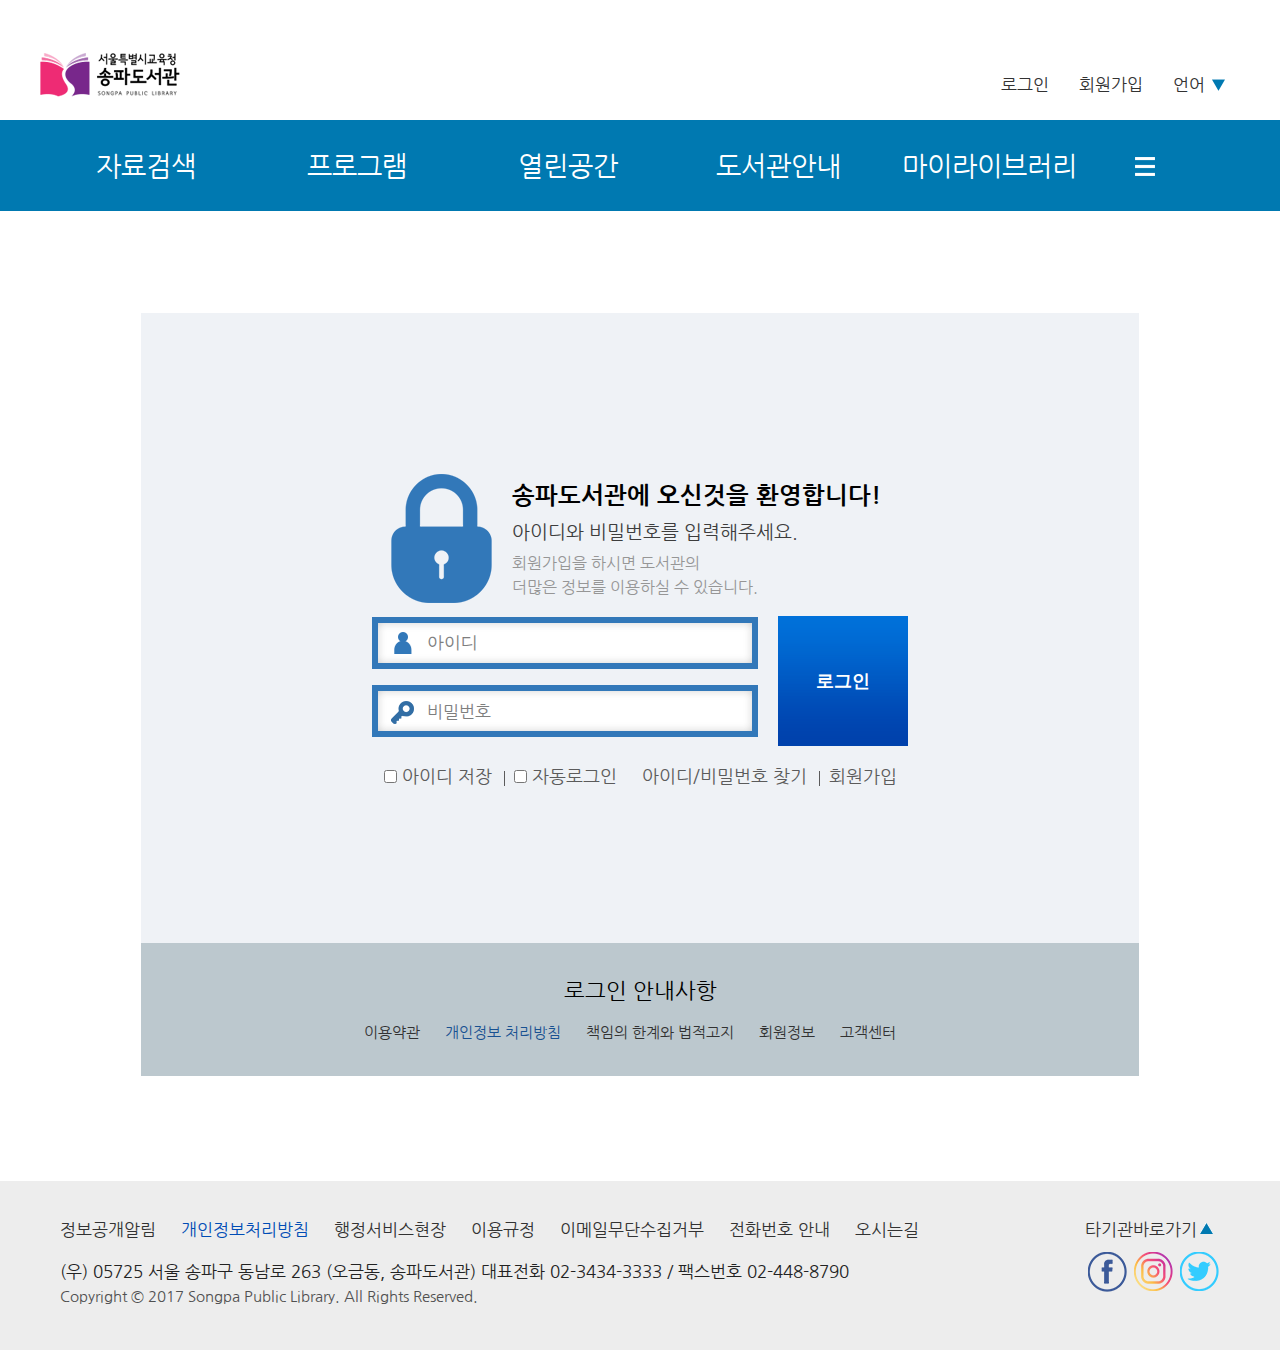
<file: sub2.html>
<!DOCTYPE html PUBLIC "-//W3C//DTD XHTML 1.0 Transitional//EN" "http://www.w3.org/TR/xhtml1/DTD/xhtml1-transitional.dtd">
    <html lang="ko" xml:lang="ko" xmlns="http://www.w3.org/1999/xhtml">
    <head>
    <meta http-equiv="Content-Type" content="text/html; charset=utf-8"/>
    <meta http-equiv="X-UA-Compatible" content="IE=edge" />
<title></title>
    <meta name="robots" content="noindex, nofollow" />
    <meta name="keywords" content="" />
    <meta name="description" content=""/>
    <meta name="author" content=""/>
<link rel="stylesheet" type="text/css" href="style/sub2.css"/>
   <script src="js/jquery-1.11.3.min.js" type="text/javascript"></script>
   <script src="js/jquery-1.12.4.min.js" type="text/javascript"></script>
    <script src="js/javascrip.js" type="text/javascript"></script>
    <script type="text/javascript" src="js/function.js"></script>
    </head>

<body>
    <div id="skipMenu">
        <a href="#gnb">주메뉴 바로가기</a>
        <a href="#wrapper">본문 바로가기</a>
    </div>
   
<div id="wrapper"> 
        <div class="header">
            <div class="logopart">
                <h1><a href="index.html"><img src="headerimg/splib_logo.png" alt="서울특별시 교육청 송파도서관" /></a></h1>
                <ul class="uppermen">
                    <li><a href="sub2.html">로그인</a></li>
                    <li><a href="#">회원가입</a></li>
                    <li class="lang" id="lang">
                        <a href="#">언어
                            <!--<img src="headerimg/downsee.gif" alt="언어 더보기"/>--></a>
                        <ul class="otherlang"  id="otherlang">
                            <li><a href="#">영어</a></li>
                            <li><a href="#">중국어</a></li>
                            <li><a href="#">일본어</a></li>
                        </ul>
                    </li>
                </ul>
            </div>
            <div class="gnblong">
                <div class="gnb">
                    <ul class="gnb_contents">
                        <!--1차메뉴-->
                        <li class="gnbdpth"><a href="#">자료검색</a>
                            <div class="gnb1"><ul>
                                <li><a href="#">자료검색</a></li>
                                <li><a href="#">신착자료 검색</a></li>
                                <li><a href="#">신착자료 목록</a></li>
                                <li><a href="#">주제별 자료 검색</a></li>
                                <li><a href="#">연속간행물 목록</a></li>
                                <li><a href="#">연속간행물 목차 서비스</a></li>
                                <li><a href="#">비도서 목록</a></li>
                                <li><a href="#">희망도서 신청</a>
                                    <ul class="insidegnb">
                                        <li><a href="#">희망도서 신청안내</a></li>
                                        <li><a href="#">희망도서 신청</a></li>
                                    </ul>
                                </li>
                                <li><a href="#">대출 베스트</a></li>
                                <li><a href="#">사서 추천도서</a></li>
                                <li><a href="#">책나래 <span>(장애인택배대출)</span></a></li>
                                <li><a href="#">이달의 정보</a></li>
</ul></div>
                        </li>
                        <li class="gnbdpth"><a href="#">프로그램</a>
                            <div class="gnb2"><ul>
                                <li><a href="#">도서관일정</a>
                                    <ul class="insidegnb">
                                        <li><a href="#">도서관 일정</a></li>
                                        <li><a href="#">도서관 주간</a></li>
                                        <li><a href="#">독서의 달</a></li>
                                    </ul>
                                </li>
                                <li><a href="#">도서관일정</a>
                                    <ul class="insidegnb">
                                        <li><a href="#">독서문화 프로그램</a></li>
                                        <li><a href="#">영화 상영</a></li>
                                    </ul>
                                </li>
                                <li><a href="#">평생교육 강좌</a></li>
                                <li><a href="#">동아리</a>
                                    <ul class="insidegnb">
                                        <li><a href="#">학습동아리</a></li>
                                        <li><a href="#">독서동아리</a></li>
                                    </ul>
                                </li>
                                <li><a href="#">지역문화 정보</a></li>
                                <li><a href="#">다솜 갤러리</a></li>
</ul></div>
                        </li>
                        <li class="gnbdpth"><a href="#">열린공간</a>
                            <div class="gnb3"><ul>
                                <li><a href="#">공지사항</a></li>
                                <li><a href="#">자주하는 질문</a></li>
                                <li><a href="#">온라인 참고봉사</a></li>
                                <li><a href="sub1.html">도서관에 바란다</a></li>
                                <li><a href="#">좌석예약</a>
                                    <ul class="insidegnb">
                                        <li><a href="#">디지털 자료실 좌석 예약</a></li>
                                        <li><a href="#">열람실 좌석 예약 현황</a></li>
                                    </ul>
                                </li>
                                <li><a href="#">봉사신청</a>
                                    <ul class="insidegnb">
                                        <li><a href="#">어린이실</a></li>
                                        <li><a href="#">어문학실</a></li>
                                    </ul>
                                </li>
                                <li><a href="#">견학신청</a>
                                    <ul class="insidegnb">
                                        <li><a href="#">청렴자료실</a></li>
                                    </ul>
                                </li>
                                <li><a href="#">청렴자료실</a></li>
</ul></div>
                        </li>
                        <li class="gnbdpth"><a href="#">도서관안내</a>
                            <div class="gnb4">
                                <ul class="gnb4_1">
                                    <li><a href="#">도서관 현황</a>
                                        <ul class="insidegnb">
                                            <li><a href="#">인사말</a></li>
                                            <li><a href="#">연혁</a></li>
                                            <li><a href="#">조직 및 담당업무</a></li>
                                            <li><a href="#">자료현황</a></li>
                                        </ul>
                                    </li>
                                    <li><a href="#">도서관 정책</a>
                                        <ul class="insidegnb">
                                            <li><a href="#">전국도서관 협력서비스</a></li>
                                            <li><a href="#">서울시 교육청 협력서비스</a></li>
                                            <li><a href="#">송파도서관 특화서비스</a></li>
                                            <li><a href="#">평생학습 협력기관</a></li>
                                        </ul>
                                    </li>
                                </ul>
                                <ul class="gnb4_2">
                                    <li><a href="#">이용안내</a>
                                        <ul class="insidegnb">
                                            <li><a href="#">이용시간 및 휴관일</a></li>
                                            <li><a href="#">회원가입 안내</a></li>
                                            <li><a href="#">시설이용 안내</a></li>
                                            <li><a href="#">자료이용 안내</a></li>
                                            <li><a href="#">이용 규정</a></li>
                                        </ul>
                                    </li>
                                    <li><a href="#">교육청 상징</a>
                                        <ul class="insidegnb">
                                            <li><a href="#">교육청대표 CI</a></li>
                                            <li><a href="#">교육청 도서관 LI</a></li>
                                        </ul>
                                    </li>
                                    <li><a href="#">오시는 길</a></li>
                                </ul>
                            </div>
                        </li>
                        <li class="gnbdpth"><a href="#">마이라이브러리</a>
                            <div class="gnb5">
                               <ul>
                                <li><a href="#">대출 상세조회</a></li>
                                <li><a href="#">대출 조회/연기</a></li>
                                <li><a href="#">대출 예약조회</a></li>
                          	  </ul>
							</div>
                        </li>
                        <li class="menumore"><a href="#"><img src="headerimg/brgr_bar.gif" alt="메뉴 더보기" /></a></li>
                    </ul>
                </div>
                <!--gnb e-->
            </div>

        </div>
        <!---head End-->


        <div class="contentsWrap">
            <div class="greybox"> <!--박스전체-->
            <div class="boxinner"> <!-- 박스내부요소 정렬-->

                <div class="topbox">
                    <div class="logimg"></div>
                    <div class="hospitality">
                        <h3>송파도서관에 오신것을 환영합니다!</h3>
                        <p class="sndline">아이디와 비밀번호를 입력해주세요.</p>
                        <p class="thrdline">회원가입을 하시면 도서관의 <br/> 더많은 정보를 이용하실 수 있습니다.</p>              
                    </div>

                    <div class="idpwgroup">
                    <form method="post" action="#" name="frmbox" class="frmbox">
                            <fieldset>
                                <legend>아이디/비밀번호 입력창</legend>
                                <div class="idbox">
                                    <input type="text" class="idtxt" name="idtxt" value="아이디"/>
                                    <input type="password" class="pwtxt" name="pwtxt" value=""/>
                                    <p class="pwnon">비밀번호</p>
                                    <button class="loginbtn">로그인</button>
                                </div>

                                <div class="etc">
                                    <p class="remembergroup">
                                        <input type="checkbox" id="remember" name="remember" title="아이디"/>
                                        <label for="remember" class="cent">아이디 저장</label>
                                    </p>
                                    <p class="autologingroup">
                                        <input type="checkbox" class="autologin" id= "autologin" name="remember"/>
                                        <label for="autologin" class="cent">자동로그인</label>
                                    </p>
                                    <p class="joingroup">
                                        <span class="find"><a href="#">아이디/비밀번호 찾기</a></span>
                                        <span class="jo_in"><a href="#">회원가입</a></span>
                                    </p>
                                </div>
                            </fieldset>
                        </form>   
                        </div>
                    </div>
                </div>

                <div class="loginbottom">
                    <p class="notice">로그인 안내사항</p>
                    <ul class="detail">
                        <li><a href="#">이용약관</a></li>
                        <li><a href="#"><span>개인정보 처리방침</span></a></li>
                        <li><a href="#">책임의 한계와 법적고지</a></li>
                        <li><a href="#">회원정보</a></li>
                        <li class="cust"><a href="#">고객센터</a></li>
                    </ul>
                </div>



            </div>
        </div><!--contentsWrap End -->

    
    
     <div id="footlong">
            <div class="footerWrap">
                <ul class="bottomSrc">
                    <li><a href="#">정보공개알림</a></li>
                    <li><a href="#"><span class="personal">개인정보처리방침</span></a></li>
                    <li><a href="#">행정서비스현장</a></li>
                    <li><a href="#">이용규정</a></li>
                    <li><a href="#">이메일무단수집거부</a></li>
                    <li><a href="#">전화번호 안내</a></li>
                    <li><a href="#">오시는길</a></li>
                </ul>
                <address>(우) 05725 서울 송파구 동남로 263 (오금동, 송파도서관) 대표전화 02-3434-3333 / 팩스번호 02-448-8790</address>
                <p class="copy">Copyright © 2017 Songpa Public Library. All Rights Reserved.</p>

                <div class="otherInstitutes">
                    <div class="otherinstA"><a href="#">타기관바로가기</a></div>
                    <div class="otherInstitutesUl">
                        <ul>
                        <li><a href="http://lib.sen.go.kr/lib/index.do?getContextPath=">통합도서관</a></li>
                        <li><a href="http://e-lib.sen.go.kr/index.php">전자도서관</a></li>
                        <li><a href="http://lib.sen.go.kr/books/index.do">사서추천도서포털</a></li>
                        <li><a href="http://everlearning.sen.go.kr/">평생학습포털<span>(에버러닝)</span></a></li>
                        <li><a href="http://gnlib.sen.go.kr/">강남도서관</a></li>
                        <li><a href="http://gdlib.sen.go.kr/gdlib/index.do?getContextPath=">강동도서관</a></li>
                    </ul>
                    </div>
                </div>
                <ul class="sns">
                    <li><a href="#" class="facebook"><img src="footerimg/sns_03.png" alt="송파도서관 페이스북 바로가기" /></a></li>
                    <li><a href="#" class="insta"><img src="footerimg/sns_05.png" alt="송파도서관 페이스북 바로가기" /></a></li>
                    <li><a href="#" class="tiwt"><img src="footerimg/sns_07.png" alt="송파도서관 페이스북 바로가기" /></a></li>
                </ul>
            </div>
            <!--하단정보-->
        </div>
    <!--footer End-->
</div>
</body>
</html>
</file>
<file: style/main.css>
@charset "utf-8";
@import url(header.css);
@import url(footer.css);
@import url(reset.css);

.contentwrap { width : 1200px; margin : 0 auto; position : relative; background:url(../headerimg/bg_img.png) no-repeat 0 0px;
 }


/*--- 검색창 ---*/
.searchWrap { width : 1200px; margin : 0 auto; }
.searchWrap form{padding-top:250px; padding-left:150px;}

.searchWrap input[type="text"] {background:url(../bodyimg/searchbar_07.png);
                                width : 712px; ; height : 52px; line-height : 2;
                                float : left; padding-left : 20px; }
.searchWrap input[value] { color : #727272; font-size : 20px;}
.searchWrap input[type="image"] {float : left;  }

/*--- 검색창 End ---*/


.content{position:relative;height : 340px; margin : 100px 0 20px 0; }

.content:after{content: ""; clear:both; display: block;}

.adWrap03 { width :385px;  height : 340px; overflow : hidden;  position:relative; float:left}
.adWrap03 ul { width : 1155px; position:absolute; top:0; left:0;}
.adWrap03 ul li { float : left; width :385px;  height : 340px;}


/*--광고--*/

/*--- 퀵메뉴 ---*/
.quickMenu { width: 286px; height : 340px; background-image:url(../bodyimg/bg_back_09.jpg);
            float:left; padding:20px; margin:0 21px ;}



.quickMenu ul{ width : 246px; height : 300px;}
.quickMenu ul:after{ content :''; display : block; clear:both;}
.quickMenu li  { float : left; margin:0 6px; margin-bottom : 17px;}
.quickMenu li a { width : 70px; height : 90px; float : left; font-size : 0; line-height : 0; background:url(../bodyimg/quick_Icon_03.png) no-repeat }

.quickMenu li.quick1 a { background-position: 0 0; }
.quickMenu li.quick2 a { background-position: -90px 0; }
.quickMenu li.quick3 a { background-position: -180px 0; margin-right : 0;}
.quickMenu li.quick4 a { background-position: 0 -110px; }
.quickMenu li.quick5 a { background-position: -90px -110px; }
.quickMenu li.quick6 a { background-position: -180px -110px;margin-right : 0;}
.quickMenu li.askLibr a {background-position: -90px -210px;  margin-left : 85px;}

/*--- 퀵메뉴 End ---*/

/*---공지사항--*/

.noticeWrap { float:left; width : 487px; height : 340px; background-color:#eff2f6; padding : 37px 36px; position: relative}                
.noticeWrap h3 {text-align : center;  width : 136px; float:left;}
.noticeWrap h3 a {display : inline-block; width : 85px; height : 27px; border-bottom : 2px solid #6fc6ee; } 
.noticeWrap h3 a:hover{display : inline-block; width : 100px; border-bottom : 4px solid #0079b1; }
.noticeWrap h3.on a {display : inline-block; width : 100px; border-bottom : 4px solid #0079b1; }


.noticeWrap .notice { margin-left : 0;}
.noticeWrap > li { float : left; }
.noticewrap {position : relative;}

.inside { width : 410px; position:absolute; top:107px;left:38px; display : none; }
.noticeon { display : block; }

.inside li { line-height : 40px; overflow : hidden;  background:url(../bodyimg/dot.png) no-repeat 0 center; border-bottom : 1px solid #bec8ce;}
.inside li a {float : left; width : 200px; white-space: nowrap; text-overflow: ellipsis;overflow : hidden; font-size : 13px;padding-left : 15px;}



.inside span { font-size : 11px; color : #ccc; float : right ; }
.noticeWrap p { position : absolute; top : 91px; right : 38px;}

/*-- 공지사항 --*/





.contents_2{width:1200px; 
/*    position : relative; top : -140px; left:0; */
    }

.contents_2:after{content: ''; display:block; clear:both;}

/*개관시간,행사달력 시작*/
.callenderWrap { width : 385px; height : 340px; background-color:#eff2f6; position : relative;  float:left; }
.calul { padding : 20px ; width : 387px; height : 300px;}

.calul:after{ content : ''; display : block; clear : both;}

.calul h3  { width : 173px; text-align: center; }
.calul h3 a {  width : 85px; display : inline-block; font-size : 15px; 
             border-bottom : 2px solid #72c7ee; padding-bottom: 7px;  text-align : center;}

.calul h3 a:hover{display : inline-block; width : 100px; border-bottom : 4px solid #0079b1; }
.calul h3.on a{display : inline-block; width : 100px; border-bottom : 4px solid #0079b1; }

.cal01{position : absolute; top : 60px ; left : 20px; display :none }
.cal02{position : absolute; top : 65px ; left : 20px; display:none}
.calul > li > div.calon {display:block}

/*개관시간*/

.opentime { float : left; }


/*개관시간 테이블*/
.opentimetable {border-collapse: collapse; width : 344px; margin-bottom : 20px; font-size : 10px;}



.opentimetable th  { line-height : 1.3;text-align: center; background-color : #a7d3ea; color : #004a6c; border: 1px dotted  #0079b1; }
.opentimetable td  {text-align: center; line-height: 1.7; border: 1px solid #73a8c3;  }
.opentimetable td .samedate {font-size : 8px; }
.opentimetable .subtitle { background-color : #dbebf2; }

/*--휴관일 dldt--*/
.timedetail { font-size : 13px; width : 344px;}
.timedetail:after{content : ''; display : block; clear : both;}
.restday{ font-size : 13px; color : #004a6c; font-weight : 800; text-align: center; width : 85px;  float : left;
			padding-top : 16px; : }
.timedetail dd { font-size : 12px; width : 259px;  float : left ; padding-left : 5px; margin-bottom : 3px;  }
.timedetail dd span { font-size : 10px; color : #999;}

/*개관시간 끝*/


/*행사달력*/
.calendar { float : left;}
.calendar:after { content : ''; display : block; clear : both;  }

.month ul { overflow: hidden; width : 344px; height : 30px;}
.month ul li {float : left;}
.cal_month {width : 320px; text-align: center;  color : #0079b1; font-weight: 800; font-size : 16px;}
.cal_month strong{ font-size : 18px;}

.calendar table {border-collapse : collapse; width : 300px; margin : 0 22px 10px 22px;}
.calendar table th { font-size : 12px; text-align: center; width : 30px; color : #004a6c;}
.calendar thead tr{ height : 30px;}
.sun { color :red; }
.sat {color : blue;}
.calendar table td { font-size : 12px; text-align: center; width : 30px;
                    height : 25px; color : #004a6c;}
.not {color : #73a8c3;}


.calanni {margin:0 auto; width : 170px; overflow: hidden}
.calanni li {float : left; font-size : 12px; padding-bottom : 3px; width : 40px; text-align: center;}
.calanni .today { margin-right : 25px; border-bottom : 2px solid #0079b1;}
.calanni .restdate { margin-right : 25px; border-bottom : 2px solid #ff7676;}
.calanni .annidate {border-bottom : 2px solid #259c00;}
/*달력끝*/




/*--- 신착도서 ---*/


.newbkWrap { float:left; margin:0 21px;
            width : 286px; height : 340px; background-color:#eff2f6;
            padding : 20px; 
            }
 
.newbkWrapin  {position:relative; height:300px; }
.newbkWrapin  li.perpg{ float:left; }
.newbkWrapin  li.perpg h3{float:left; width : 82px; text-align: center;}
.newbkWrapin  li.perpg h3 a {  font-size : 15px; border-bottom : 2px solid #72c7ee; padding-bottom: 7px;  }
.newbkWrapin  li.perpg h3 a:hover{border-bottom : 4px solid #0079b1 ; }
.newbkWrapin  li.perpg h3.on a{border-bottom : 4px solid #0079b1 ; }
.newbkWrapin  li.perpg  div.bkpagewrap{position:absolute; left:0; top:63px; height:250px; width : 246px; display : none}

.newbkWrapin  li.perpg  div.bkpagewrap.pgshow{display : block}
.newbkWrapin  li.perpg  div.bkpagewrap .bkpagewrap2 {position : absolute; top : 0px; left : 0;  height : 220px; overflow: hidden; position : relative}
.newbkWrapin  li.perpg  ul.bkpage{position : absolute; top : 0px; left : 0;  height : 220px;}
.newbkWrapin  li.perpg  ul.bkpage:after{content:''; clear: both; display : block}
.newbkWrapin  li.perpg  ul.bkpage  li{float:left; width : 123px;  font-size:12px; text-align:center; height : 220px;}
.newbkWrapin  li.perpg  ul.bkpage  li strong{display: block; margin-top : 10px;  margin-bottom : 5px;}


.txtbtn {position:absolute; bottom:13px; right:0px;}
.txtbtn ul li {display : inline; margin-left : 7px;  width : 15px; height : 15px;}
.txtbtn .presson a {background:url(../bodyimg/presson.png) no-repeat 0 0; padding : 7px; font-size : 0; }
.txtbtn .press a {  background:url(../bodyimg/nxtoff.png) no-repeat 0 0; padding : 4px; font-size : 0;}

.txtbtn span { text-indent : -9999px; line-height: 0; }

.line{width:169px; height:1px; display: inline-block; background-color:
    #bdd6e6; position:absolute; bottom:15px; left:6px;}
.moreinfo {position:absolute; top:-20px; right:7px; }

.bgline {border-right : 0.1px solid #bfbfbf; padding-right: 4px; margin-right: 4px;}

/*--- 신착도서 End ---*/



/*--- 행사안내 ---*/
.EventWrap {width : 286px; height : 340px; background-color:#eff2f6;
            padding : 20px; float:left; }

.perpage2 { float : left;}

.EventWrap h3 {width :122px;  text-align : center;}
.EventWrap h3 a {font-size : 15px;  border-bottom : 2px solid #72c7ee;
                padding-bottom : 7px; width : 78px; display:inline-block}
.EventWrap h3 a:hover{border-bottom : 4px solid #0079b1;}
.EventWrap h3.on a{border-bottom : 4px solid #0079b1;}

.EventWrap strong { font-size : 10px; display : block;
                    margin-bottom : 6px; margin-top : 15px;}
.EventWrap span{ font-size : 10px; display : block;}
.Eventpor li { width : 123px; float : left; text-align : center; height : 220px}

.Eventpor {overflow : hidden;position : absolute; top : 0px; left : 0;  }

.evntpgbox2 {position : absolute; top : 0px; left : 0;  height : 220px; overflow: hidden; position : relative}
.evntWrapin { width : 246px; height : 300px; position :relative;}
.evntpgbox { width : 246px; position : absolute; left : 0;  top : 63px; height:250px;  display : none;}
.evntpgbox.eventon{display : block}

.evtbtn { position : absolute; bottom:13px; right:0px }
.evtbtn li { display : inline ; margin-left : 7px;  width : 15px; height : 15px;  }
.evtbtn .press a {background:url(../bodyimg/nxtoff.png) no-repeat 0 0; padding : 4px; font-size : 0;}
.evtbtn .presson a{background:url(../bodyimg/presson.png) no-repeat 0 0; padding : 7px; font-size : 0;}

.moreinfo2 {position : absolute; top:-20px; right:7px; }
/*--- 행사안내 End ---*/




/*-- 열람실현황 --*/
.placeWrap { background:url(../bodyimg/bg_back_18.jpg) no-repeat 0 0;
            padding : 28px 32px; float:right}

.placeWrapWrap { position : relative;}
.placeWrap h3 { text-align : center; color : #fff; border-bottom : 2px solid #6fc6ee; padding-bottom : 5px;
                margin-bottom : 35px; font-size : 15px; }

 dl { width : 120px; margin-bottom : 14px;}


dt { width : 120px; font-size : 11px; color : #e9e9e9; margin-bottom : 8px;  } 


.rest_all { float :right;  }
.placeWrap dd { height : 20px;}
.placeWrap strong{ font-size : 12px; color : #fff; float : left;}
.restNum { font-size : 11px; float : right; color : #fff;}


.moreInfo { position : absolute; top : 35px; right : 0;  }




/*--- 배너 ---*/
.bannerWrap {width : 1200; height : 93px; margin :50px auto; background-color : #e7edef;  margin-bottom : 30px;
                padding : 28px 82px;}
.banner_gthr {width : 95px; font-size : 23px;float : left; font-weight : 800; margin-top:5px;
            }
.morebanner { margin : 9px 19px; float : left;  }

.lftbanner {float : left; margin-right : 30px; margin-top : 1px;}
.bannerbox { float : left ; width : 782px; height : 37px; overflow : hidden; position : relative; }
.otherban { width : 2295px; position : absolute; top : 0; left: 0; }
.otherban:after{content : ''; display : block; clear : both; }
.otherban li { margin-right : 5px; float : left; }
.rghtbanner {margin-left : 30px; margin-top : 2px; float : left; }
</file>
<file: style/sub1.css>
@charset "utf-8";
@import url(header.css);
@import url(footer.css);
@import url(reset.css);



.wrapperinside{width : 1008px; margin:0 auto; margin-bottom : 30px; 
            margin-top : 91px;}
.wrapperinside:after { content:''; clear: both; display: block;}

.searchbarWrap {  ; width : 1010px;  height : 54px; overflow : hidden; }

.factorfrm {float : left;}

.factorfrm .waytosearch {  float : left; border : none; background:url(../sub_bodyimg/searchbarwrap_03.png) no-repeat 0 0;
                width : 182px; height : 52px; padding-left :10px; color : #7e7e7e ; font-size : 17px; padding : 0 20px }

.factorfrm input[type="text"]{float : left; background-image:url(../sub_bodyimg/searchbarwrap_05.png);
                                width : 511px; height : 52px; padding-left : 15px; line-height : 2;}
.factorfrm input[type="image"]{ float : left;}
.write, .list {float : left; display : inline; margin-left : 23px; margin-top : 1px;}


/*--- 검색창 ---*/



.all { margin-top : 37px; width : 345px; float : right; }
.all p { float : left; text-align : center;}
.all p, .howmany { width : 110px;  }

.all .nowpage {margin-right:15px}
.howmany { display : inline;position:relative; }
.howmany > a {display : inline-block;background:url(../headerimg/upsidedown_03_03.png) no-repeat right -14px; width : 110px; }
.howmany > a.tenclose {background-position:right 3px;  }

.all ul.off { position : absolute; right: -2px; top : 20px; 
         background-color : #fff; border : 1px solid #aae4ff; width : 110px; padding : 7px 0 ;display : none;} 
.all ul.off li { padding : 6px 0;  text-align: center; }
.all ul.off li:hover  { background-color: #d4e5fb; }

/*--- 보기방식 설정---*/


.tablebox {float : left; width : 1010px; border-collapse:collapse;
            margin-top : 10px; text-align : center; font-size : 16px;
            background-color : #f7f7f7; padding-bottom :11px;}
table {border-collapse : collapse;}
thead tr {height : 95px; background-color : #d5dcea; font-size : 18px;}
tbody tr { height : 51px; border-bottom : 1px solid #ccc; }

.titleleft { text-align : left; padding-left : 10px; }
.num {color : #a4a4a4;}
tbody tr:hover {background-color: #e5e8ef; }

/*--- 테이블 ---*/

.nxtprv { float : left; width : 100%; text-align: center;margin-top : 30px;}
.nxtprvinner li  {  display : inline; margin : 0 1px;}
.nxtprvinner span  { margin-left : 8px; color : #397bb8; font-weight : 800;}
.nxtprvinner li a { padding : 10px; }
.nxtprvinner li a:hover,
.nxtprvinner li a:active,
.nxtprvinner li a:focus {text-decoration : underline;}

.nxtprvinner .mid {margin : 0 10px;}
/*--- 현재페이지 ---*/
</file>
<file: style/sub2.css>
@charset "utf-8";
@import url(header.css);
@import url(footer.css);
@import url(reset.css);



#contentsWrap {width : 1200px; margin:0 auto; }
.greybox{ margin : 102px auto 105px auto; width : 998px;
             background-color:#eff2f6; padding : 154px 0 0 0; }


/*--- 상자 정리 ---*/
.topbox {width : 536px; margin: 0 auto;}
.topbox:after {content : ''; clear : both; display : block;}

.logimg { width : 140px; height : 148px; background: url(../sub2_bodyimg/logbtbg.png) no-repeat 0 0; float: left;}
/*    border:1px solid blue;}*/

.hospitality { float : left; margin : 17px 0; }
/*    border : 1px solid red;}*/
.hospitality h3 { font-size : 24px; margin-bottom : 13px;}
.hospitality .sndline { font-size : 19px; color : #3d3d3d; margin-bottom : 6px;}
.hospitality .thrdline { font-size : 16px; color : #969696; line-height : 1.5;}

/*--- 머리말 ---*/

.idpwgroup { float : left; position : relative; }
.idpwgroup:after {content:'';clear:both; display : block;  }

input[type="text"] { width : 386px; height : 52px; background:url(../sub2_bodyimg/loginbox_03.png); padding-left : 55px;
float : left; margin-bottom : 16px;}
input[type="password"] { width : 386px; height : 52px; background:url(../sub2_bodyimg/loginbox_06.png); padding-left : 55px; float : left;}
.pwnon {position : absolute ;top : 85px; left : 55px;color : #7e7e7e ; font-size : 17px; display: block;}

.loginbtn {width : 130px; height : 130px; font-size : 18px; color :#fff; font-weight: 700; 
            border : none; background:url(../sub2_bodyimg/loginbtn_03.png);
            position: absolute ;  top : 0; right : 0;}
.loginbtn:active,
.loginbtn:active,
.loginbtn:focus { background-position: 0 130px}


.etc {float : left; width : 536px; margin-top : 29px; text-align : center; }
.etc p { display : inline; font-size : 18px; color : #5b5b5b}
.find a, .jo_in a{ font-size : 18px; color : #5b5b5b}

/*input[type="checkbox"], .cent { vertical-align : middle;}*/

.joingroup { margin-left : 20px;}
.autologingroup, .jo_in { background:url(../sub2_bodyimg/l_08.png) no-repeat 0 3px; padding-left : 10px; }
.remembergroup, .find {padding-right : 7px;}


/*--- 아이디폼 ---*/

.loginbottom {  background-color : #bcc8ce;  width : 998px; 
                padding : 34px 0; margin-top : 154px;
                /*padding : 34px 210px 37px 206px;*/ }
.notice {text-align : center; margin-bottom : 16px; font-size : 22px;}
.detail { text-align : center;  }
/*.detail .longwid {width : 150px; }*/
.detail li { width : 150px; display : inline; zoom 1;  text-align : center; font-size : 15px; margin : 0; margin-right : 20px; }
.cust {margin-right : 0;}
.detail span { color : #185191}


/*--- 로그인 안내사항 ---*/
</file>
